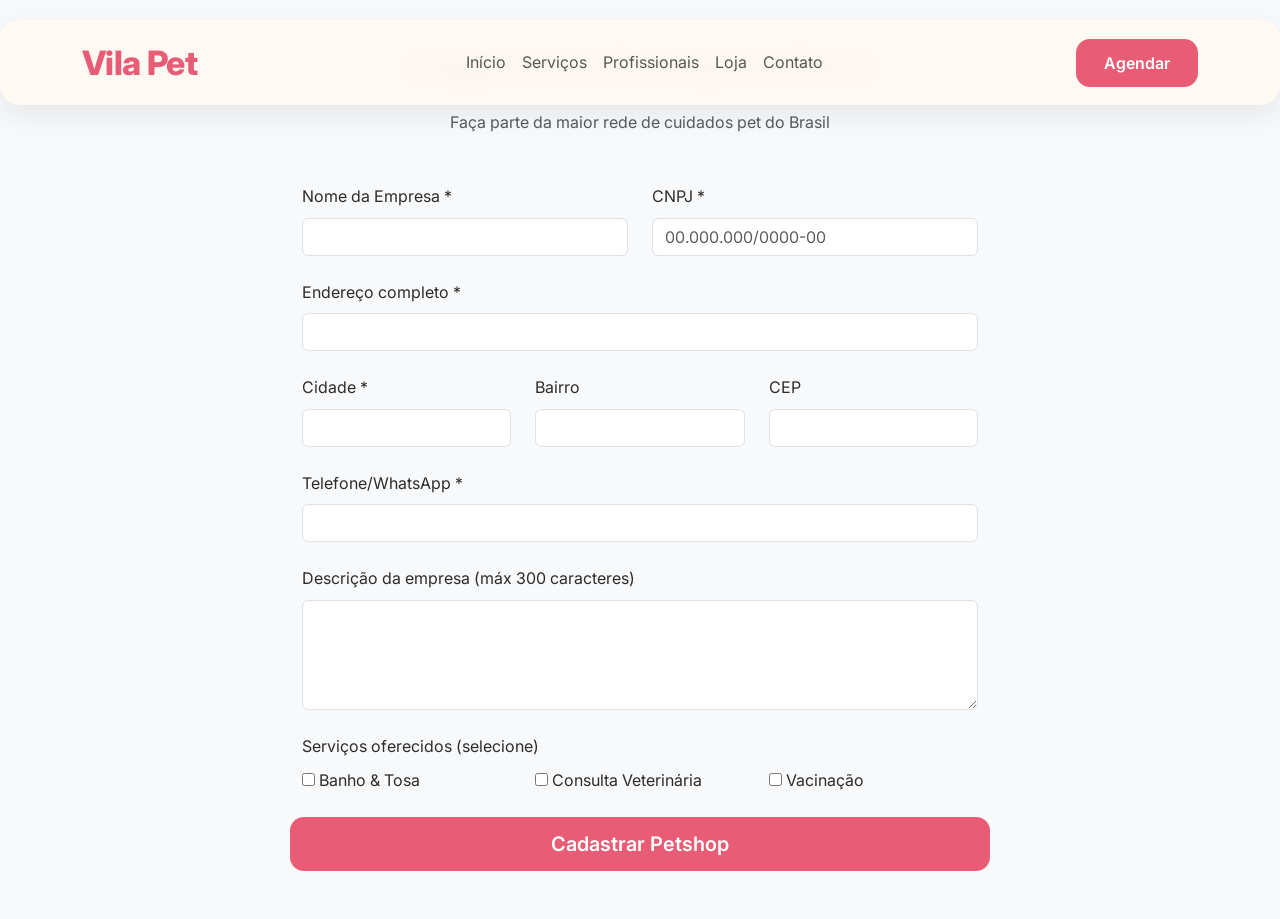
<file: cadastro_pet.html>
<!DOCTYPE html>
<html lang="pt-BR">
<head>
    <meta charset="UTF-8">
    <meta name="viewport" content="width=device-width, initial-scale=1.0">
    <title>Cadastrar Petshop - Vila Pet</title>
    <link href="https://cdn.jsdelivr.net/npm/bootstrap@5.3.3/dist/css/bootstrap.min.css" rel="stylesheet">
    <link rel="stylesheet" href="style.css">
</head>
<body class="bg-light">


    

  <header>

      <nav class="navbar navbar-expand-lg navbar-light custom-navbar fixed-top">
            <div class="container">

                <a class="navbar-brand logo" href="#">
                    Vila Pet
                </a>

                <button class="navbar-toggler" type="button" data-bs-toggle="collapse" data-bs-target="#menu">

                    <span class="navbar-toggler-icon"></span>

                </button>

                <div class="collapse navbar-collapse" id="menu">

                    <ul class="navbar-nav mx-auto">

                        <li class="nav-item">
                            <a class="nav-link" href="#">Início</a>
                        </li>

                        <li class="nav-item">
                            <a class="nav-link" href="#">Serviços</a>
                        </li>

                        <li class="nav-item">
                            <a class="nav-link" href="#">Profissionais</a>
                        </li>

                        <li class="nav-item">
                            <a class="nav-link" href="#">Loja</a>
                        </li>

                        <li class="nav-item">
                            <a class="nav-link" href="#">Contato</a>
                        </li>

                    </ul>

                    <div class="d-flex gap-2">

                     

                        <a href="#" class="btn btn-primary">
                            Agendar
                        </a>

                    </div>

                </div>

            </div>

        </nav>

    </header>
    

    

<div class="container py-5" style="max-width: 700px;">
    <h2 class="mb-4 text-center">Cadastre sua Petshop ou Clínica</h2>
    <p class="text-center text-muted mb-5">Faça parte da maior rede de cuidados pet do Brasil</p>

    <form id="cadastroForm" class="row g-4">
        <div class="col-md-6">
            <label class="form-label">Nome da Empresa *</label>
            <input type="text" class="form-control" id="nome" required>
        </div>
        <div class="col-md-6">
            <label class="form-label">CNPJ *</label>
            <input type="text" class="form-control" id="cnpj" placeholder="00.000.000/0000-00">
        </div>

        <div class="col-12">
            <label class="form-label">Endereço completo *</label>
            <input type="text" class="form-control" id="endereco" required>
        </div>

        <div class="col-md-4">
            <label class="form-label">Cidade *</label>
            <input type="text" class="form-control" id="cidade" required>
        </div>
        <div class="col-md-4">
            <label class="form-label">Bairro</label>
            <input type="text" class="form-control" id="bairro">
        </div>
        <div class="col-md-4">
            <label class="form-label">CEP</label>
            <input type="text" class="form-control" id="cep">
        </div>

        <div class="col-12">
            <label class="form-label">Telefone/WhatsApp *</label>
            <input type="tel" class="form-control" id="telefone" required>
        </div>

        <div class="col-12">
            <label class="form-label">Descrição da empresa (máx 300 caracteres)</label>
            <textarea class="form-control" id="descricao" rows="4" maxlength="300"></textarea>
        </div>

        <div class="col-12">
            <label class="form-label">Serviços oferecidos (selecione)</label>
            <div class="row">
                <div class="col-md-4"><input type="checkbox" id="banho"> Banho & Tosa</div>
                <div class="col-md-4"><input type="checkbox" id="consulta"> Consulta Veterinária</div>
                <div class="col-md-4"><input type="checkbox" id="vacinacao"> Vacinação</div>
                <!-- adicione mais -->
            </div>
        </div>

        <button type="submit" class="btn btn-primary btn-lg w-100">Cadastrar Petshop</button>
    </form>
</div>

<script>
// Validação simples + simulação de envio
document.getElementById('cadastroForm').addEventListener('submit', function(e) {
    e.preventDefault();
    alert("✅ Cadastro recebido! Em breve entraremos em contato para ativar seu perfil.");
    // Aqui depois você vai mandar pro backend
});
</script>
</body>
</html>
</file>
<file: style.css>
/* GOOGLE FONT */
@import url('https://fonts.googleapis.com/css2?family=Inter:wght@300;400;500;600;700&display=swap');

* {
    margin: 0;
    padding: 0;
    box-sizing: border-box;
}

body {
    font-family: 'Inter', sans-serif;
    background: #FFF9F4;
    color: #2C2C2C;
    line-height: 1.6;
}

:root {
    --primary: #E85D75;
    --accent: #4ECDC4;
    --dark: #2C2C2C;
    --gray: #666;
    --light: #FFF9F4;
}

/* Navbar */
.custom-navbar {
    max-width: 1300px;
    min-height: 85px;
    margin: 20px auto;
    border-radius: 20px;
    background: rgba(255, 249, 244, 0.95);
    backdrop-filter: blur(12px);
    box-shadow: 0 10px 30px rgba(0, 0, 0, 0.08);
    z-index: 1030;
  
}

.logo {
    color: var(--primary);
    font-size: 2.1rem;
    font-weight: 800;
    letter-spacing: -0.6px;
}

/* Botões */
.btn-primary {
    background: var(--primary);
    border: none;
    border-radius: 14px;
    padding: 12px 28px;
    font-weight: 600;
}

.btn-primary:hover {
    transform: translateY(-3px);
    box-shadow: 0 15px 30px rgba(232, 93, 117, 0.35);
}

/* Hero */
.hero {
    padding: 160px 40px 100px;
    background: linear-gradient(135deg, #FFF9F4 0%, #FFE8E8 100%);
}

/* Search Box */
.search-box {
    background: white;
    border-radius: 24px;
    box-shadow: 0 15px 35px rgba(0,0,0,0.1);
}

/* Como Funciona - Nova versão mais profissional */
.how-it-works {
    background: white;
}

.step {
    position: relative;
    padding-left: 80px;
}

.step::before {
    content: '';
    position: absolute;
    left: 28px;
    top: 10px;
    bottom: -30px;
    width: 3px;
    background: #eee;
}

.step:last-child::before {
    display: none;
}

.step-icon {
    position: absolute;
    left: 0;
    width: 56px;
    height: 56px;
    background: var(--primary);
    color: white;
    border-radius: 50%;
    display: flex;
    align-items: center;
    justify-content: center;
    font-size: 1.4rem;
}

/* Seção Explicativa - Estilo Booksy */
.explicativo {
    background: white;
    padding: 100px 0;
}

.explicativo .row {
    align-items: center;
}

.explicativo-texto h2 {
    font-size: 2.8rem;
    line-height: 1.1;
    margin-bottom: 25px;
}

.explicativo-texto p {
    font-size: 1.15rem;
    color: #555;
    margin-bottom: 20px;
}

.explicativo-imagem {
    text-align: center;
}

.explicativo-imagem img {
    max-width: 100%;
    border-radius: 20px;
    box-shadow: 0 20px 40px rgba(0,0,0,0.12);
}
.hero-content h1 {
    font-size: 3.2rem;
    line-height: 1.15;
}

.hero-tag {
    display: inline-block;
    background: #FFE4E9;
    color: var(--primary);
    padding: 8px 22px;
    border-radius: 50px;
    font-weight: 600;
    margin-bottom: 20px;
    font-size: 1.05rem;
}

/* Ajuste fino na explicativo */
.explicativo-texto h2 {
    font-size: 2.7rem;
    line-height: 1.2;
}
</file>
